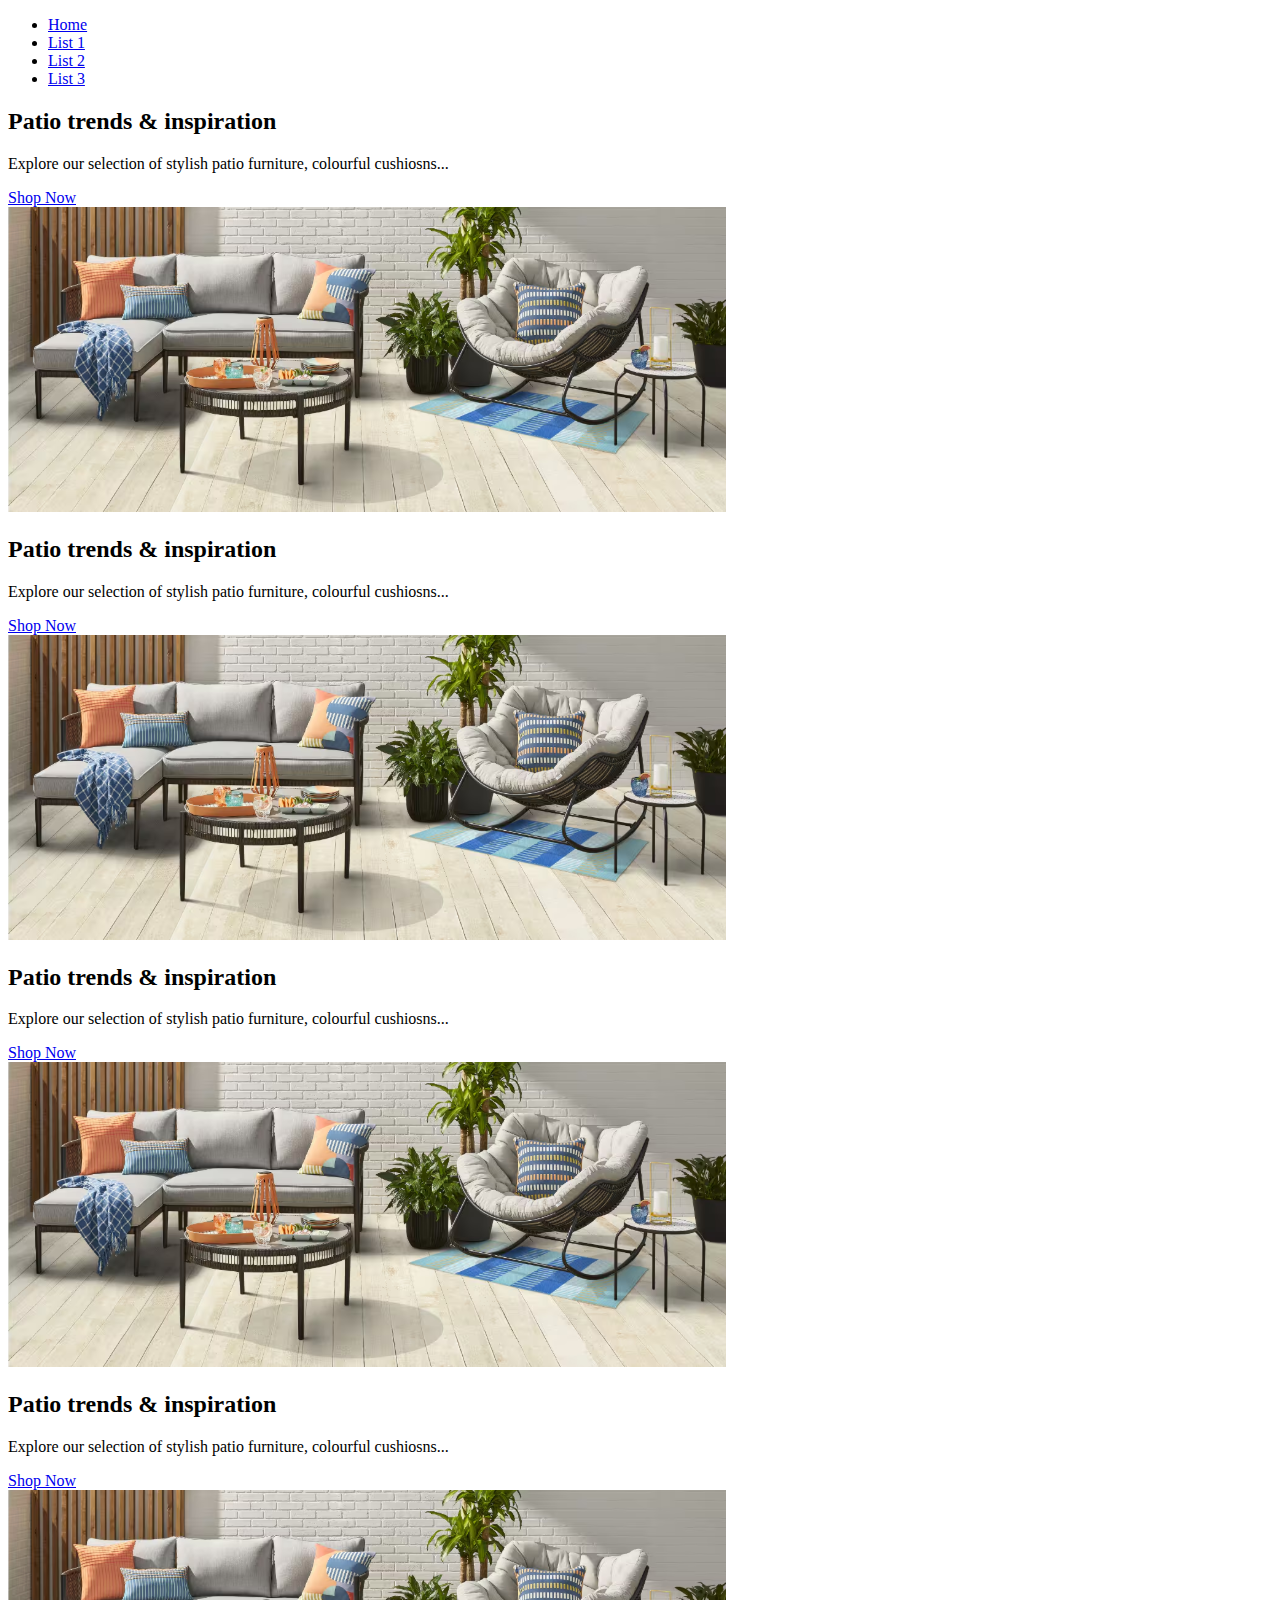
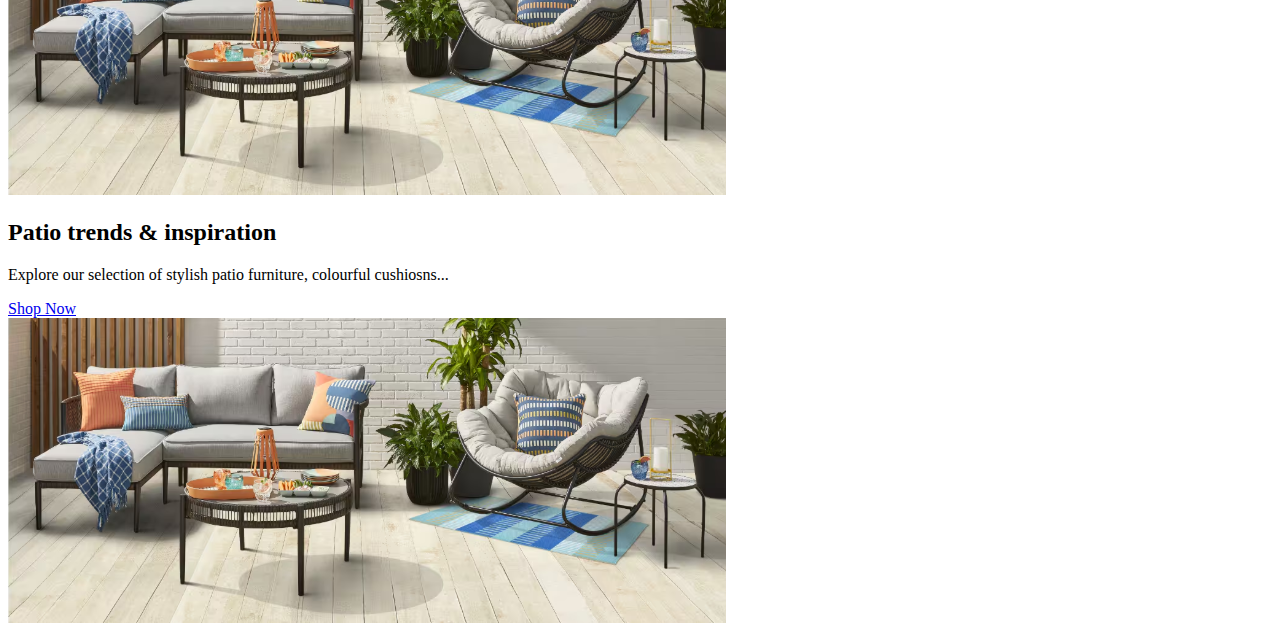
<file: index.html>
<!DOCTYPE html>
<html lang="en">
<head>
    <meta charset="UTF-8">
    <meta name="viewport" content="width=device-width, initial-scale=1.0">
    <title>Hello World</title>
    <style>
        html {
            scroll-behavior: smooth;
        }
    </style>
</head>
<body>
    <nav>
        <ul>
            <li><a href="index.html">Home</a></li>
            <li><a href="#patio-heading">List 1</a></li>
            <li><a href="components/about.html">List 2</a></li>
            <li><a href="https://www.google.ca">List 3</a></li>
        </ul>
    </nav>

    <div>
        <div>
            <h2 id="">Patio trends & inspiration</h2>
            <p>Explore our selection of stylish patio furniture, colourful cushiosns...</p>
            <a href="https://www.amazon.ca">Shop Now</a>
        </div>
            <img src="images/patio.png" alt="">
        </div>
    </div>

    <div>
        <div>
            <h2 id="">Patio trends & inspiration</h2>
            <p>Explore our selection of stylish patio furniture, colourful cushiosns...</p>
            <a href="https://www.amazon.ca">Shop Now</a>
        </div>
            <img src="images/patio.png" alt="">
        </div>
    </div>

    <div>
        <div>
            <h2 id="">Patio trends & inspiration</h2>
            <p>Explore our selection of stylish patio furniture, colourful cushiosns...</p>
            <a href="https://www.amazon.ca">Shop Now</a>
        </div>
            <img src="images/patio.png" alt="">
        </div>
    </div>

    <div>
        <div>
            <h2 id="">Patio trends & inspiration</h2>
            <p>Explore our selection of stylish patio furniture, colourful cushiosns...</p>
            <a href="https://www.amazon.ca">Shop Now</a>
        </div>
            <img src="images/patio.png" alt="">
        </div>
    </div>

    <div>
        <div>
            <h2 id="patio-heading">Patio trends & inspiration</h2>
            <p>Explore our selection of stylish patio furniture, colourful cushiosns...</p>
            <a href="https://www.amazon.ca">Shop Now</a>
        </div>
            <img src="images/patio.png" alt="">
        </div>
    </div>
</body>
</html>
</file>
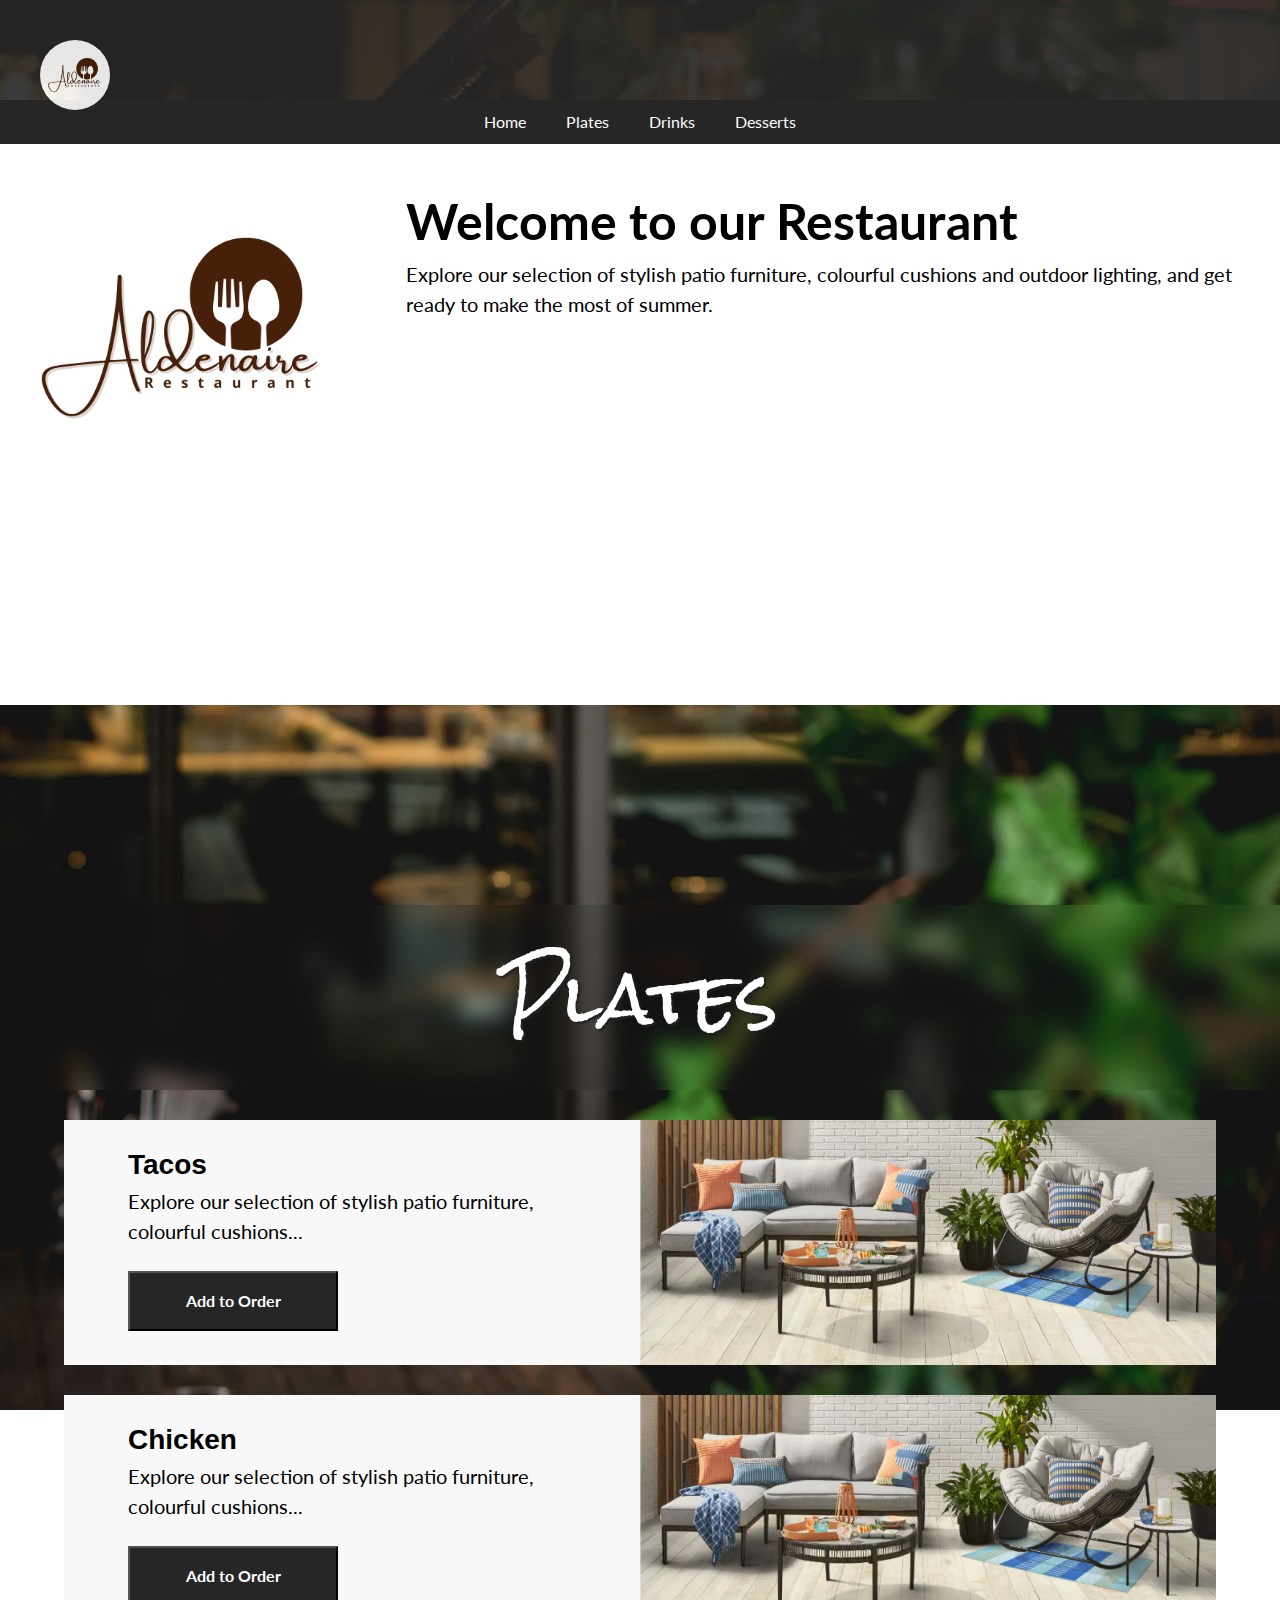
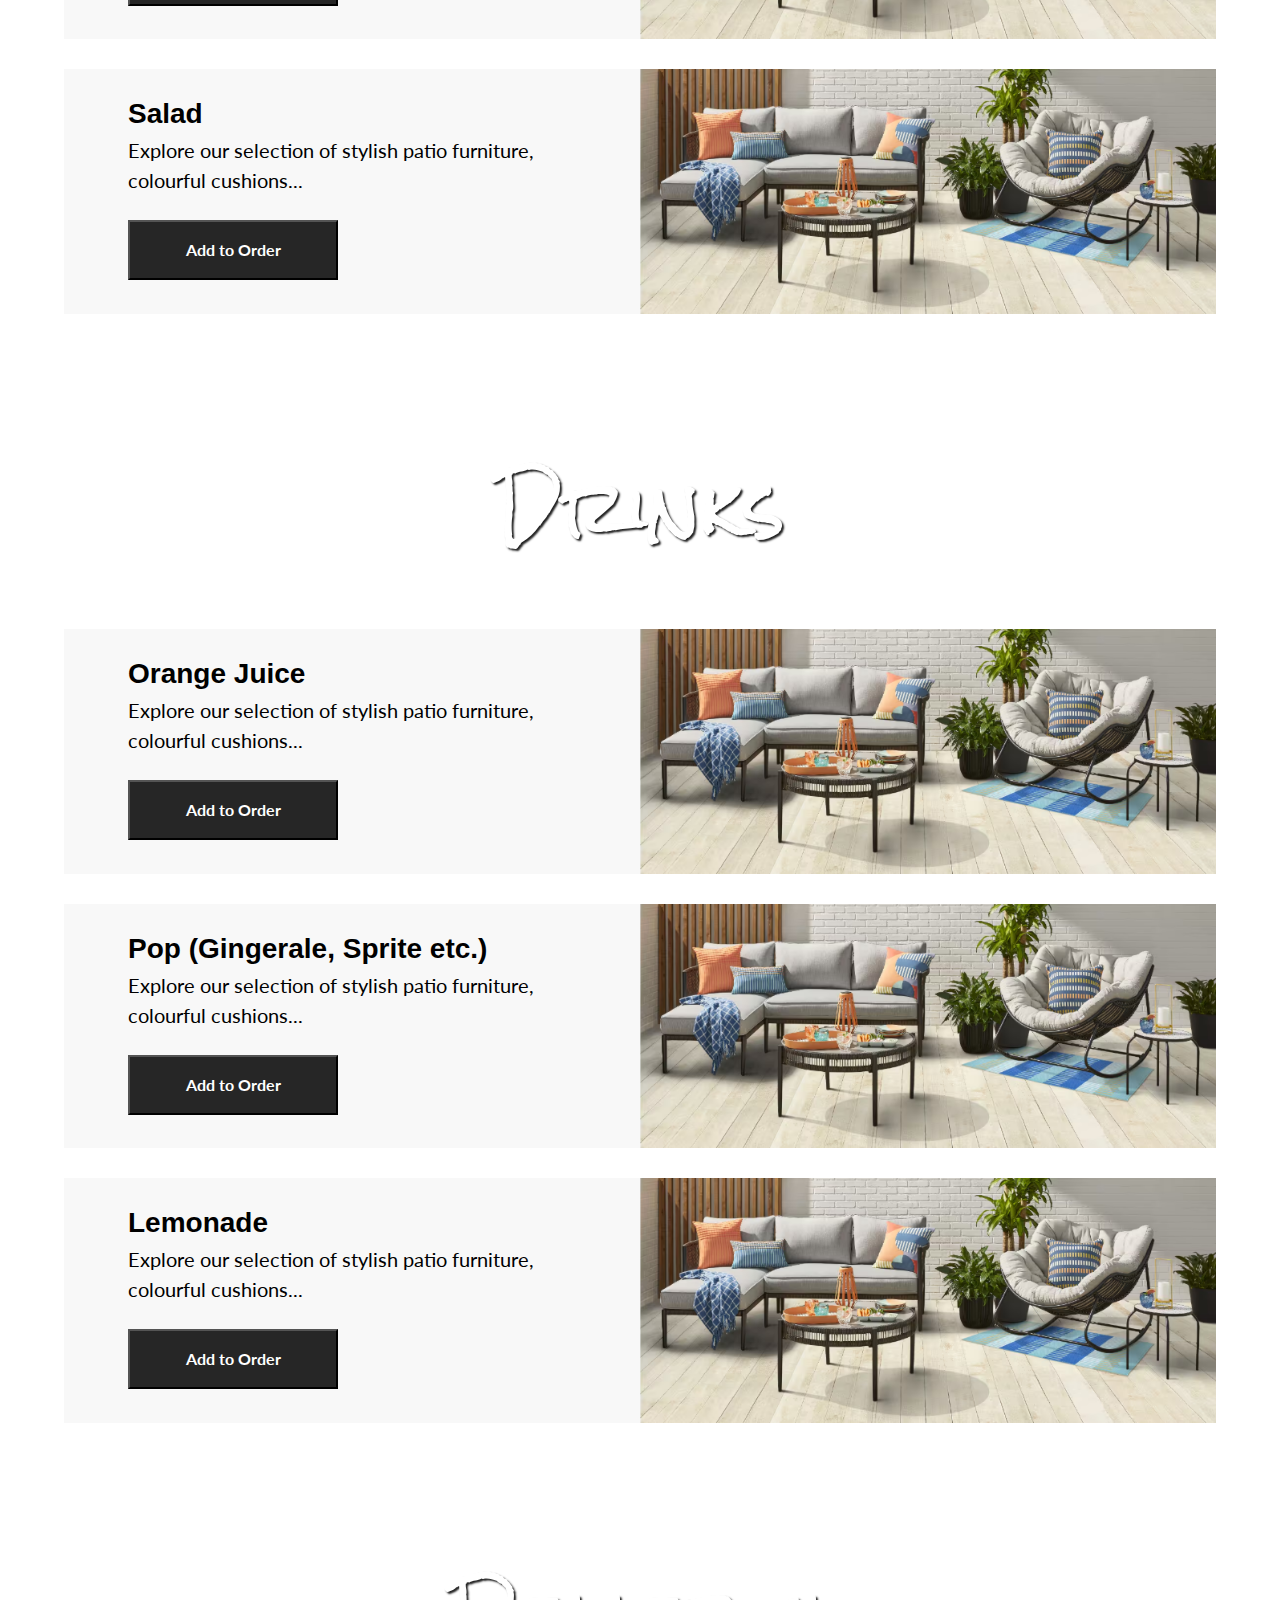
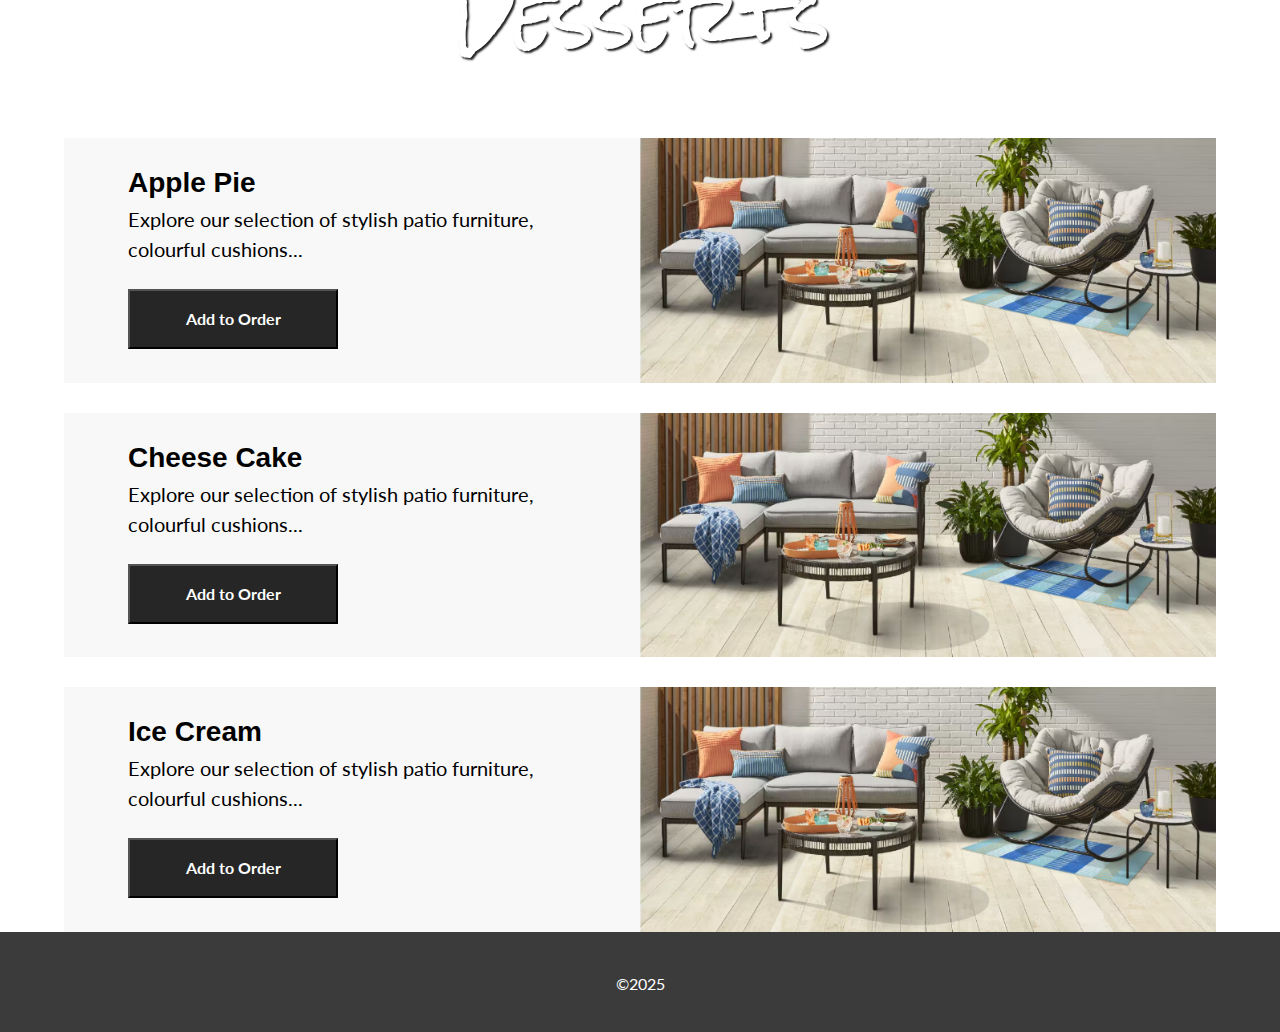
<file: newindex.html>
<!doctype html>
<html lang="en">
  <head>
    <meta charset="UTF-8" />
    <meta name="viewport" content="width=device-width, initial-scale=1.0" />
    <title>Hello World</title>
    <link rel="stylesheet" href="reset.css" />
    <link rel="preconnect" href="https://fonts.googleapis.com">
    <link rel="preconnect" href="https://fonts.gstatic.com" crossorigin>
    <link rel="preconnect" href="https://fonts.googleapis.com">
    <link rel="preconnect" href="https://fonts.gstatic.com" crossorigin>
    <link href="https://fonts.googleapis.com/css2?family=Lato:wght@400&family=Rock+Salt&display=swap" rel="stylesheet">
    <link rel="stylesheet" href="style.css" />
  </head>
  <body>
    <header>
        <img class="main-logo" src="images/logo.png" alt="Aldenaire Restaurant" />
    </header>

    <nav >
      <ul>
        <li><a href="index.html">Home</a></li>
        <li><a href="#plates">Plates</a></li>
        <li><a href="#drinks">Drinks</a></li>
        <li><a href="#desserts">Desserts</a></li>
      </ul>
    </nav>
    
    <main>
        <div>
            <img class="main-logo" src="images/logo.png" alt="Aldenaire Restaurant" />
        </div>
        <div class="main-text">
            <h1>Welcome to our Restaurant</h1>
            <p>
                Explore our selection of stylish patio furniture, colourful cushions
                and outdoor lighting, and get ready to make the most of summer.
            </p>

            <iframe src="https://www.google.com/maps/embed?pb=!1m18!1m12!1m3!1d2887.269064365347!2d-79.38963708842401!3d43.642570052997904!2m3!1f0!2f0!3f0!3m2!1i1024!2i768!4f13.1!3m3!1m2!1s0x882b34d68bf33a9b%3A0x15edd8c4de1c7581!2sCN%20Tower!5e0!3m2!1sen!2sca!4v1739913492548!5m2!1sen!2sca" width="100%" height="300" style="border:0;" allowfullscreen="" loading="lazy" referrerpolicy="no-referrer-when-downgrade"></iframe>
        </div>
    </main>

    <section>
      <h2 id="plates">Plates</h2>

      <div class="card">
        <div class="card-left">
          <h3 id="tacos">Tacos</h3>
          <p >
            Explore our selection of stylish patio furniture, colourful
            cushions...
          </p>
          <button class="btn">Add to Order</buttoa>
        </div>
        <div class="card-right">
            <img src="images/patio.png" alt="" />
        </div>
      </div>

      <div class="card">
        <div class="card-left">
          <h3 id="chicken">Chicken</h3>
          <p >
            Explore our selection of stylish patio furniture, colourful
            cushions...
          </p>
          <button class="btn">Add to Order</buttoa>
        </div>
        <div class="card-right">
            <img src="images/patio.png" alt="" />
        </div>
      </div>

      <div class="card">
        <div class="card-left">
          <h3 id="salad">Salad</h3>
          <p >
            Explore our selection of stylish patio furniture, colourful
            cushions...
          </p>
          <button class="btn">Add to Order</buttoa>
        </div>
        <div class="card-right">
            <img src="images/patio.png" alt="" />
        </div>
      </div>
    </section>

    <article>
      <h2 id="drinks">Drinks</h2>

      <div class="card">
        <div class="card-left">
          <h3 id="orange-juice">Orange Juice</h3>
          <p >
            Explore our selection of stylish patio furniture, colourful
            cushions...
          </p>
          <button class="btn">Add to Order</buttoa>
        </div>
        <div class="card-right">
            <img src="images/patio.png" alt="" />
        </div>
      </div>

      <div class="card">
        <div class="card-left">
          <h3 id="pop">Pop (Gingerale, Sprite etc.)</h3>
          <p >
            Explore our selection of stylish patio furniture, colourful
            cushions...
          </p>
          <button class="btn">Add to Order</buttoa>
        </div>
        <div class="card-right">
            <img src="images/patio.png" alt="" />
        </div>
      </div>

      <div class="card">
        <div class="card-left">
          <h3 id="lemonade">Lemonade</h3>
          <p >
            Explore our selection of stylish patio furniture, colourful
            cushions...
          </p>
          <button class="btn">Add to Order</buttoa>
        </div>
        <div class="card-right">
            <img src="images/patio.png" alt="" />
        </div>
      </div>
    </article>

    <aside>
      <h2 id="desserts">Desserts</h2>

      <div class="card">
        <div class="card-left">
          <h3 id="apple-pie">Apple Pie</h3>
          <p >
            Explore our selection of stylish patio furniture, colourful
            cushions...
          </p>
          <button class="btn">Add to Order</buttoa>
        </div>
        <div class="card-right">
            <img src="images/patio.png" alt="" />
        </div>
      </div>

      <div class="card">
        <div class="card-left">
          <h3 id="cheese-cake">Cheese Cake</h3>
          <p >
            Explore our selection of stylish patio furniture, colourful
            cushions...
          </p>
          <button class="btn">Add to Order</buttoa>
        </div>
        <div class="card-right">
            <img src="images/patio.png" alt="" />
        </div>
      </div>

      <div class="card">
        <div class="card-left">
          <h3 id="ice-cream">Ice Cream</h3>
          <p >
            Explore our selection of stylish patio furniture, colourful
            cushions...
          </p>
          <button class="btn">Add to Order</buttoa>
        </div>
        <div class="card-right">
            <img src="images/patio.png" alt="" />
        </div>
      </div>
    </aside>

    <footer>&copy;2025</footer>
  </body>
</html>
</file>
<file: style.css>
html {
    scroll-behavior: smooth;
}

body {
    background: url(images/bg.jpg) no-repeat center center fixed; 
    background-size: cover;
    font-family: "Lato", serif;
    font-weight: 400;
    font-style: normal;
}

header, footer {
    height: 100px;
    background-color: #262626;
    opacity: 0.9;
    color: #ffffff;
    text-align: center;
    padding: 40px;
}

header .main-logo {
    height: 70px;
    width: 70px;
    border-radius: 35px;
}

nav {
    background-color: #262626;
}

nav > ul {
    display: flex;
    list-style: none;
    justify-content: center;
    gap: 40px;
    padding: 10px;
}

nav a {
    color: #ffffff;
    text-decoration: none;
}

nav a:hover {
    color: #f4d52d;
    text-decoration: underline;
}

main {
    display: flex;
    justify-content: center;
    margin: 0 0 100px ;
    width: 100%;
    background-color: #fff;
}

.main-text {
    padding: 40px;
}

.main-text h1 {
    font-size: 50px;
}

.main-text p {
    font-size: 20px;
    padding-bottom: 40px;
}

section, article, aside {
    display: flex;
    flex-direction: column;
    gap: 30px;
}

/* .lato-regular {
    font-family: "Lato", serif;
    font-weight: 400;
    font-style: normal;
}

.rock-salt-regular {
    font-family: "Rock Salt", serif;
    font-weight: 400;
    font-style: normal;
} */
  

h2 {
    text-align: center;
    font-size: 70px;
    backdrop-filter: blur(10px);
    color: #ffffff;
    padding: 40px;
    font-family: "Rock Salt", serif;
    font-weight: 400;
    font-style: normal;
    margin-top: 100px;
    text-shadow: 2px 2px 2px #222;
}

.card {
    display: flex;
    justify-content: space-between;
    width: 90%;
    margin: 0 auto;
    background-color: #f8f8f8;
}

.card-left {
    width: 50%;
    padding-left: 64px;
    padding-right: 64px;
    padding-top: 24px;
    padding-bottom: 24px;
}

.card-left h3 {
    font-family: sans-serif;
    font-size: 28px;
}

.card-left p {
    font-size: 20px;
}

.card-right {
    width: 50%;
}

.card-right img {
    display: block;
    width: 100%;
}

.btn {
    background-color: #262626;
    color: #ffffff;
    padding: 16px 24px;
    margin-top: 25px;
    display: inline-block;
    text-decoration: none;
    width: 210px;
    text-align: center;
    font-family: "Lato", serif;
    font-weight: 700;
    font-style: normal;
}

.btn:hover {
    background-color: #505050;
    text-decoration: underline;
}

.btn:active {
    background-color: #262626;
}
</file>
